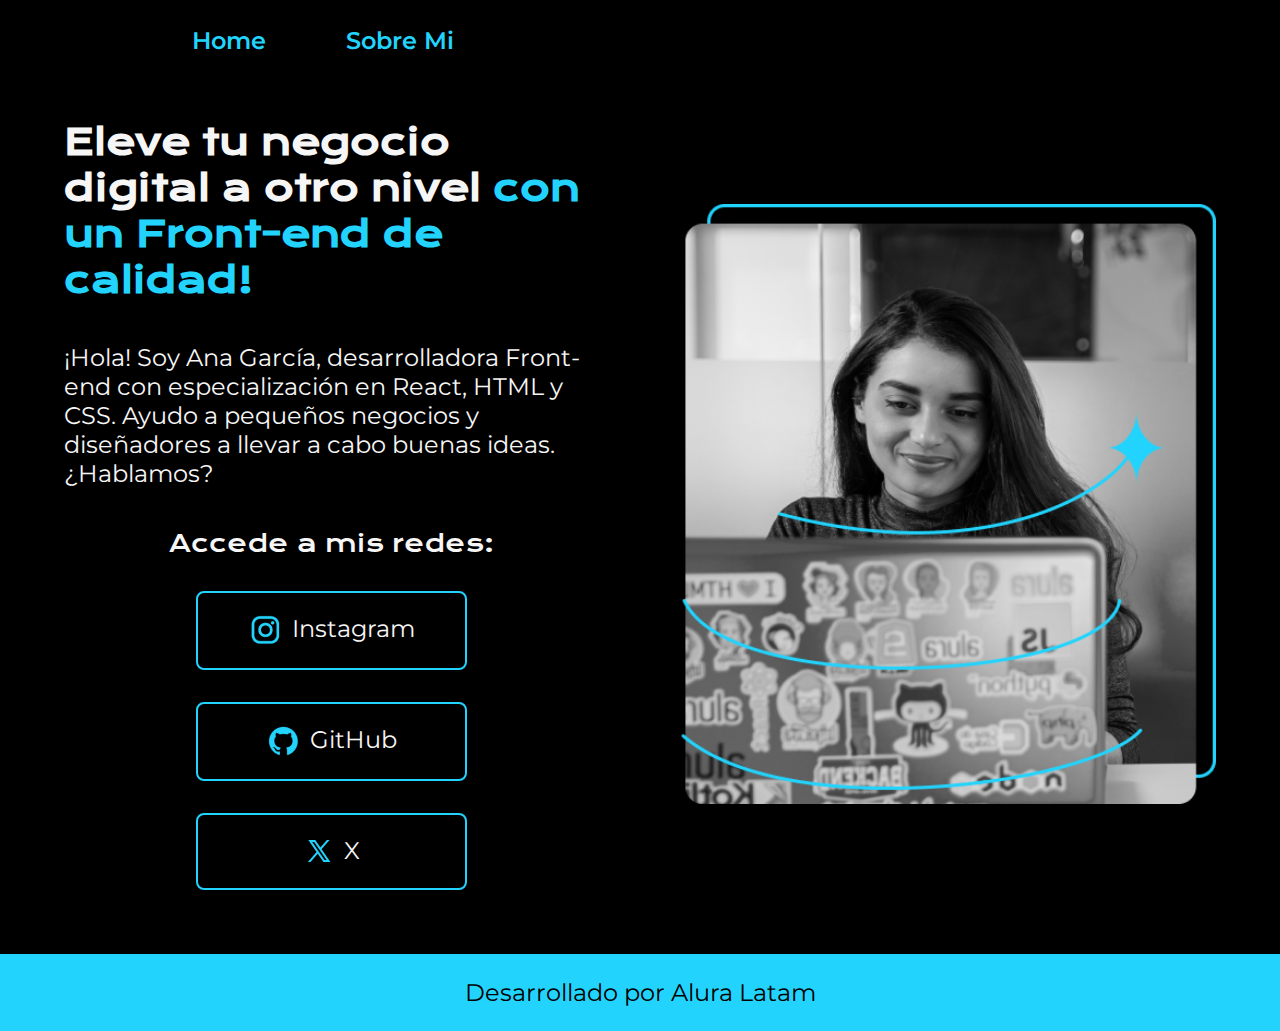
<file: index.html>
<!DOCTYPE html>
<html lang="es">
  <head>
    <meta charset="UTF-8" />
    <meta name="viewport" content="width=device-width, initial-scale=1.0" />
    <title>Portafolio</title>
    <link rel="stylesheet" href="styles/styles.css" />
  </head>
  <body>
    <header class="header">
      <nav class="header__menu">
        <a href="index.html" class="header__menu__link">Home</a>
        <a href="about.html" class="header__menu__link">Sobre Mi</a>
      </nav>
    </header>
    <main class="presentacion">
      <section class="presentacion__texto">
        <h1 class="presentacion__texto__titulo">
          Eleve tu negocio digital a otro nivel
          <strong class="titulo-destaque">con un Front-end de calidad!</strong>
        </h1>
        <p class="presentacion__texto__descripcion">
          ¡Hola! Soy Ana García, desarrolladora Front-end con especialización en
          React, HTML y CSS. Ayudo a pequeños negocios y diseñadores a llevar a
          cabo buenas ideas. ¿Hablamos?
        </p>
        <div class="presentacion__botones">
          <h2 class="presentacion__botones__titulo">Accede a mis redes:</h2>
          <a href="" class="presentacion__botones__enlace"
            ><img src="/assets/instagram.png" alt="logo de Instagram" />
            Instagram</a
          >
          <a href="" class="presentacion__botones__enlace"
            ><img src="/assets/github.png" alt="logo de GitHub" /> GitHub</a
          >
          <a href="" class="presentacion__botones__enlace"
            ><img src="/assets/twitter-novo.png" alt="logo de X" />X</a
          >
        </div>
      </section>
      <img class="presentacion__imagen" src="/assets/Imagem.png" alt="imagen" />
    </main>
    <footer class="footer">
      <p>Desarrollado por Alura Latam</p>
    </footer>
  </body>
</html>
</file>
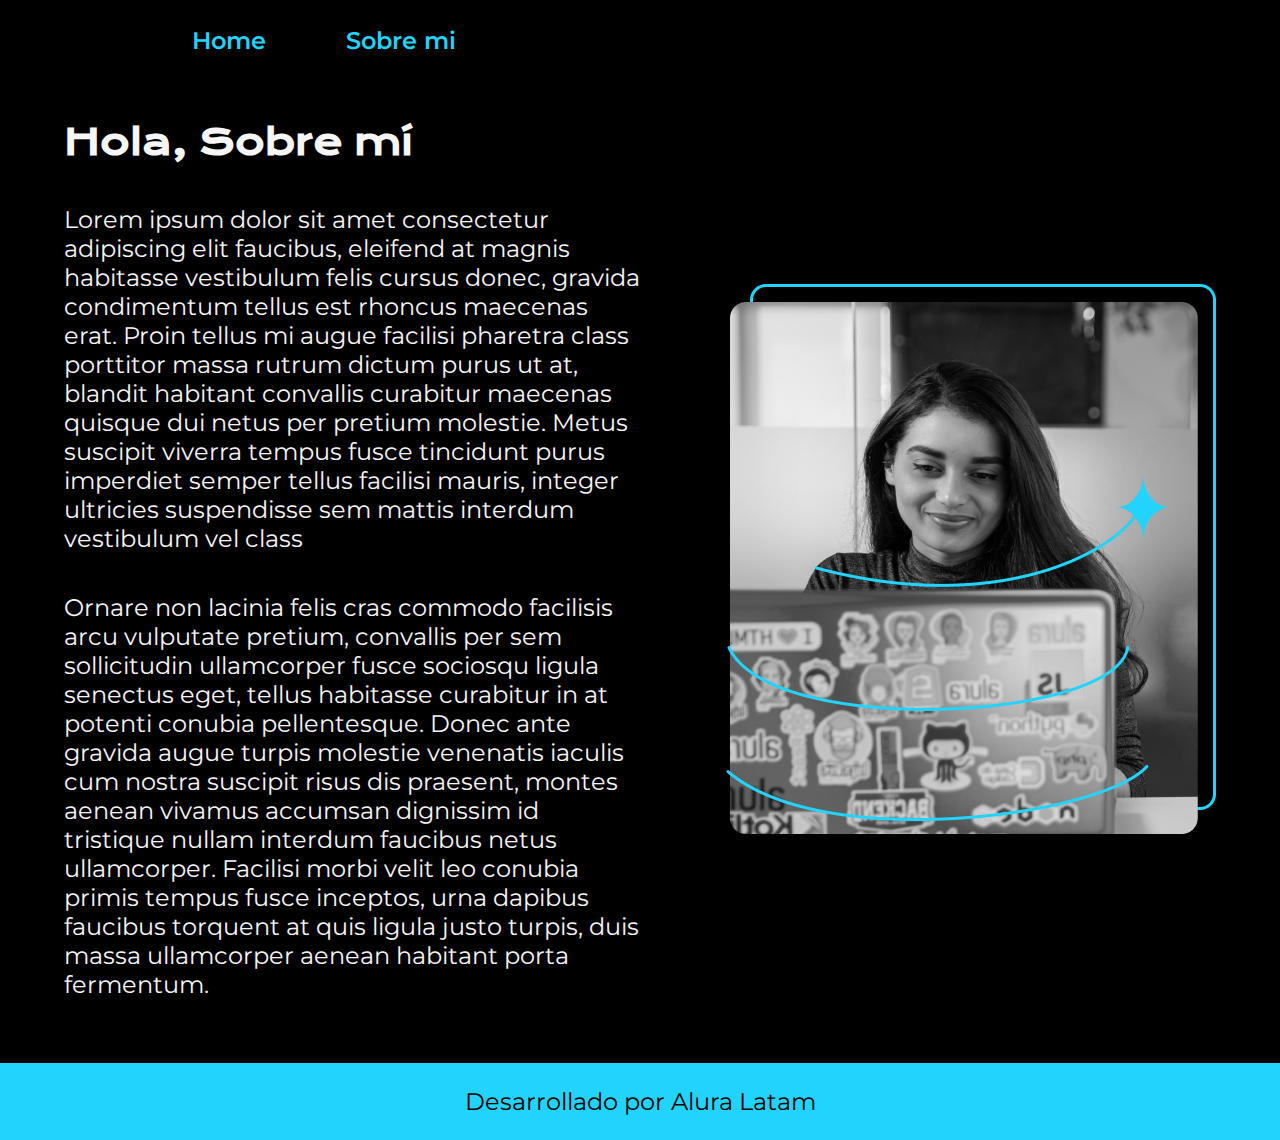
<file: about.html>
<!DOCTYPE html>
<html lang="en">
  <head>
    <meta charset="UTF-8" />
    <meta name="viewport" content="width=device-width, initial-scale=1.0" />
    <title>Sobre mi</title>
    <link rel="stylesheet" href="styles/styles.css" />
  </head>
  <body>
    <header class="header">
      <nav class="header__menu">
        <a href="index.html" class="header__menu__link">Home</a>
        <a href="about.html" class="header__menu__link">Sobre mi</a>
      </nav>
    </header>
    <main class="presentacion">
      <section class="presentacion__texto">
        <h1 class="presentacion__texto__titulo">Hola, Sobre mí</h1>
        <p class="presentacion__texto__descripcion">
          Lorem ipsum dolor sit amet consectetur adipiscing elit faucibus,
          eleifend at magnis habitasse vestibulum felis cursus donec, gravida
          condimentum tellus est rhoncus maecenas erat. Proin tellus mi augue
          facilisi pharetra class porttitor massa rutrum dictum purus ut at,
          blandit habitant convallis curabitur maecenas quisque dui netus per
          pretium molestie. Metus suscipit viverra tempus fusce tincidunt purus
          imperdiet semper tellus facilisi mauris, integer ultricies suspendisse
          sem mattis interdum vestibulum vel class
        </p>
        <p class="presentacion__texto__descripcion">
          Ornare non lacinia felis cras commodo facilisis arcu vulputate
          pretium, convallis per sem sollicitudin ullamcorper fusce sociosqu
          ligula senectus eget, tellus habitasse curabitur in at potenti conubia
          pellentesque. Donec ante gravida augue turpis molestie venenatis
          iaculis cum nostra suscipit risus dis praesent, montes aenean vivamus
          accumsan dignissim id tristique nullam interdum faucibus netus
          ullamcorper. Facilisi morbi velit leo conubia primis tempus fusce
          inceptos, urna dapibus faucibus torquent at quis ligula justo turpis,
          duis massa ullamcorper aenean habitant porta fermentum.
        </p>
      </section>
      <img src="/assets/Imagem.png" alt="imagen" />
    </main>
    <footer class="footer">
      <p>Desarrollado por Alura Latam</p>
    </footer>
  </body>
</html>
</file>
<file: styles/styles.css>
@import url('https://fonts.googleapis.com/css2?family=Krona+One&family=Montserrat&display=swap');

:root {
    --primary-color: #000000;
    --secundary-color: #f6f6f6;
    --tertiary-color: #22d4fd;
    --quaternary-color: #272727;
    
    --primary-font: 'Krona One', sans-serif;
    --secundary-font: 'Montserrat', sans-serif;
}


*{
    padding: 0;
    margin: 0;
    
}

body {
    background-color: var(--primary-color);  
    color: var(--secundary-color); 
    /* height: 100vh; */
    box-sizing: border-box;
}

.header {
    padding: 2% 0% 0% 15%;
    
}

.header__menu {
    display: flex;
    gap: 80px;

}

.header__menu__link{
    font-family: var(--secundary-font);
    font-size: 1.5rem;
    font-weight: 600;
    color: var(--tertiary-color);
    text-decoration: none;
    
}

.titulo-destaque {
    color: var(--tertiary-color);
}

.presentacion {
    display: flex;
    align-items: center;
    padding: 5%;
    justify-content: space-between;
    gap: 82px;
}

.presentacion__texto {
    width: 50%;
    display: flex;
    flex-direction: column;
    gap: 40px;
    
}

.presentacion__texto__titulo{
    font-size: 2.25rem;
    font-family: var(--primary-font)

}

.presentacion__texto__descripcion{
    font-size: 1.5rem;
    font-family: var(--secundary-font) ;
}

.presentacion__botones {
    display: flex;
    justify-content: space-between;
    flex-direction: column;
    align-items: center;
    gap: 32px
}

.presentacion__botones__titulo{
    font-family: var(--primary-font);
    font-size: 1.5rem;
    font-weight: 400;
}


.presentacion__botones__enlace{
    width: 50%;
    text-align: center;
    padding: 21.5px 0;
    border-radius: 8px;
    font-size: 1.5rem;
    font-family: var(--secundary-font);
    font-weight: 600px;
    text-decoration: none;
    color: var(--secundary-color);
    border: 2px solid var(--tertiary-color);
    display: flex;
    justify-content: center;
    gap: 10px;
}

.presentacion__botones__enlace:hover{
    background-color: var(--quaternary-color);  
}

.presentacion__imagen {
    width: 50%;

}

.footer {
    background-color: var(--tertiary-color);
    padding: 1.5rem;
    color: var(--primary-color);
    text-align: center;
    font-family: var(--secundary-font);
    font-size: 1.5rem;
    font-weight: 400
}

@media (max-width: 1200px) {
    .header {
        padding: 10%;
    }

    .header__menu{
        justify-content: center;
    }


    .presentacion {
        flex-direction: column-reverse;  
        padding: 5%;    
    }

    .presentacion__texto{
        width: auto;
    }

    .presentacion__imagen{
        width: auto;
    }
}
/* 1 rem = 16px */
</file>
